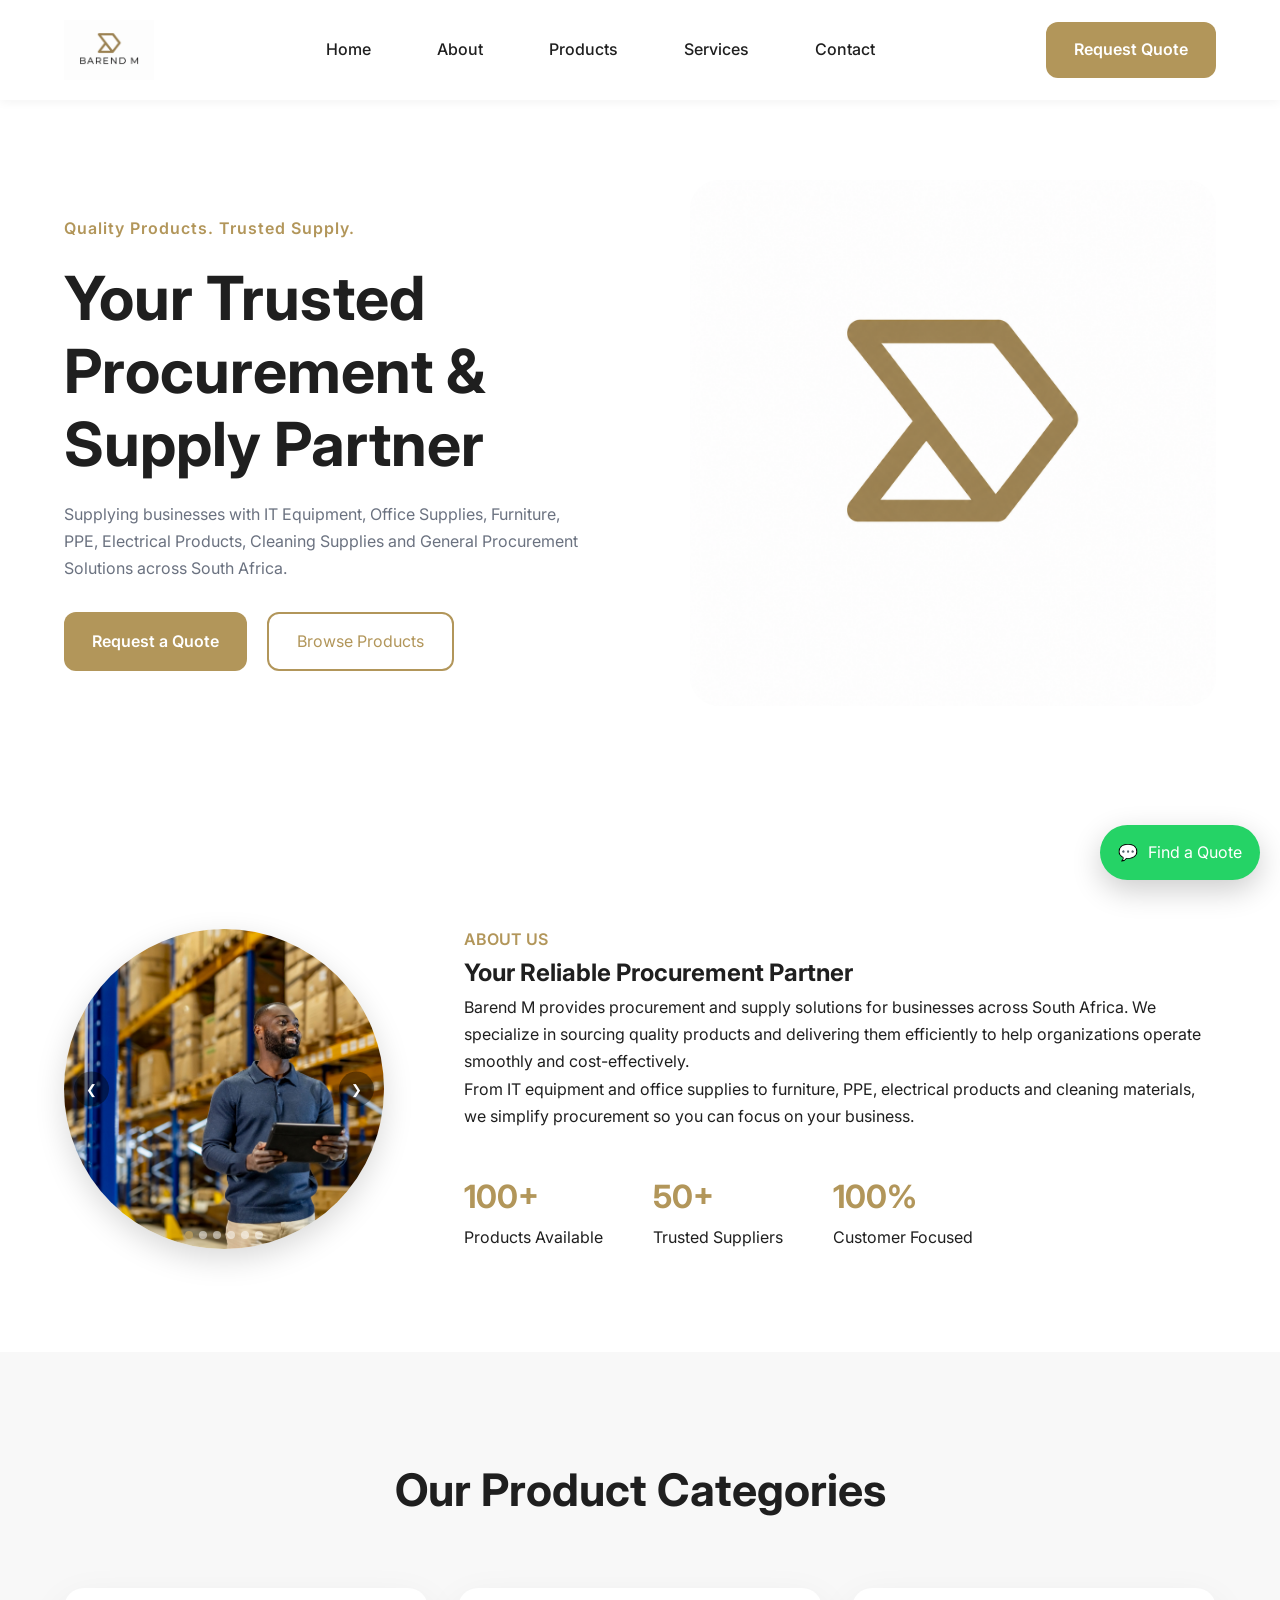
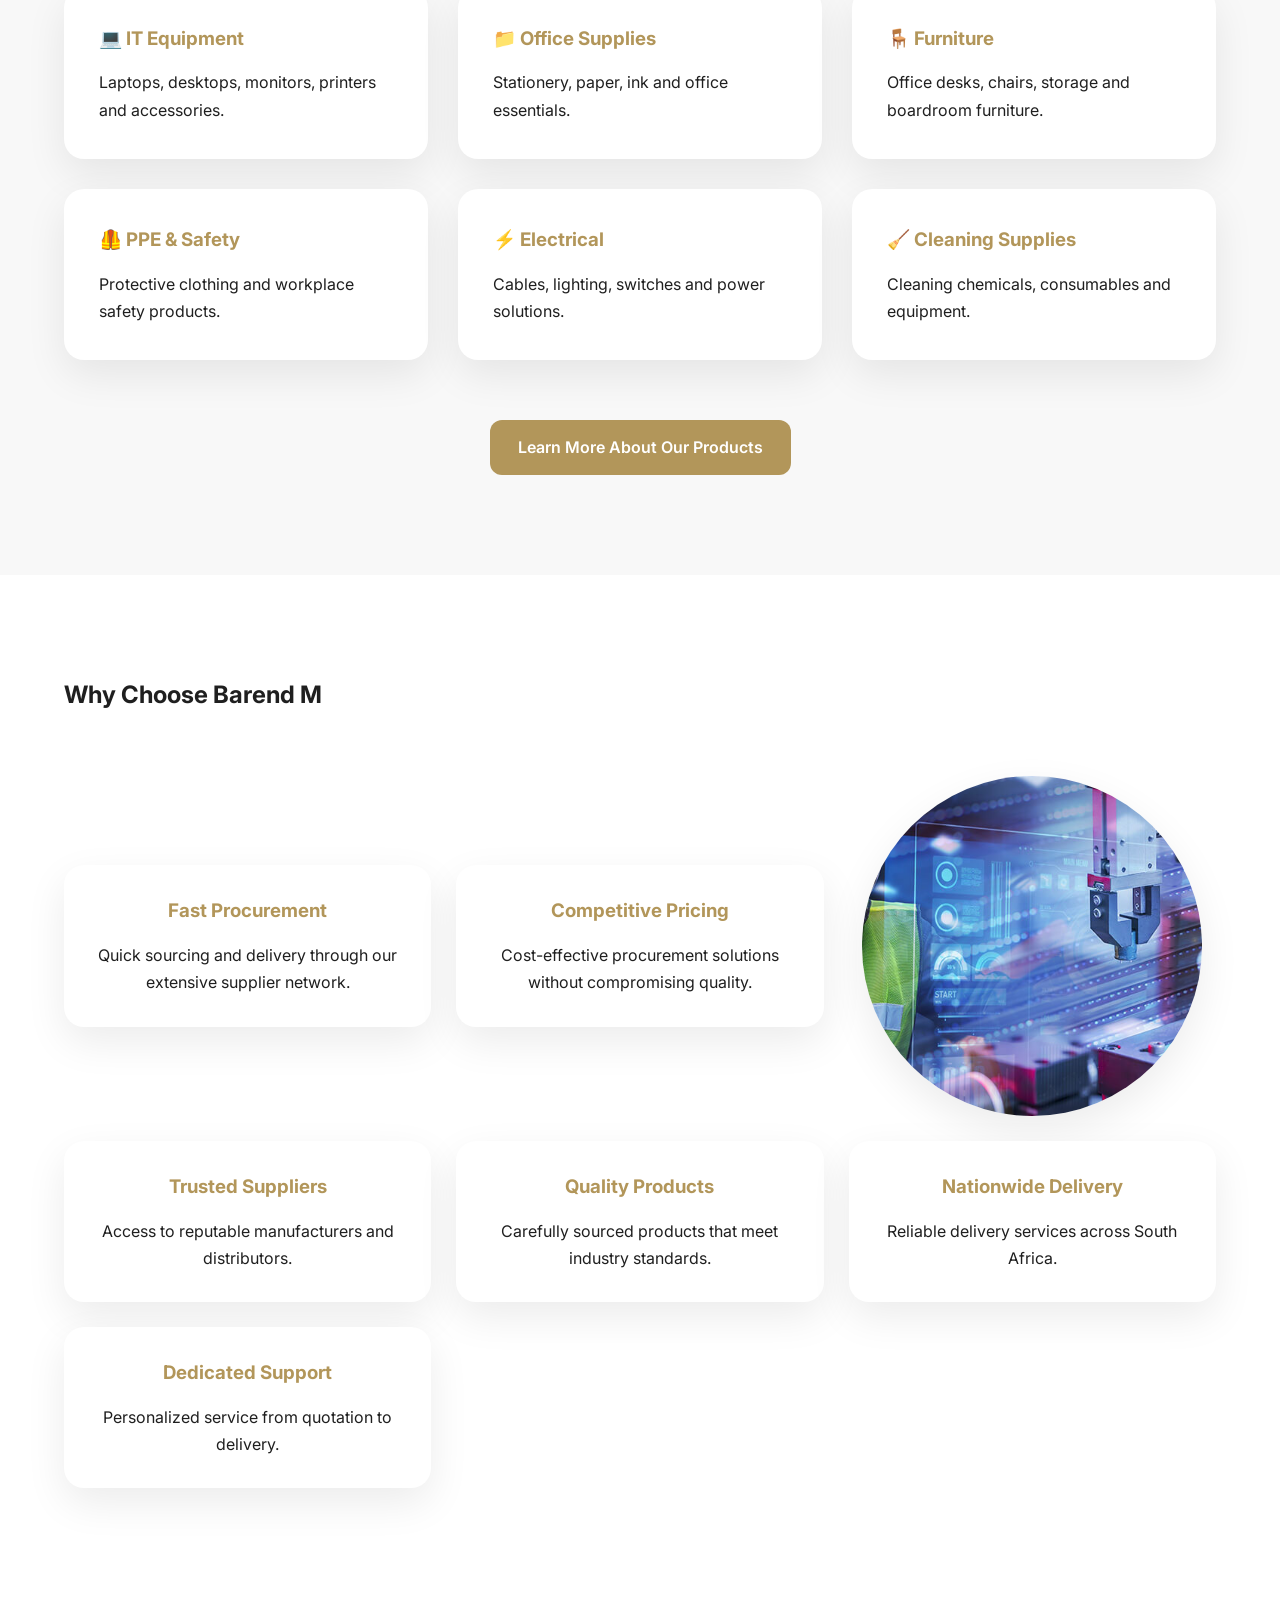
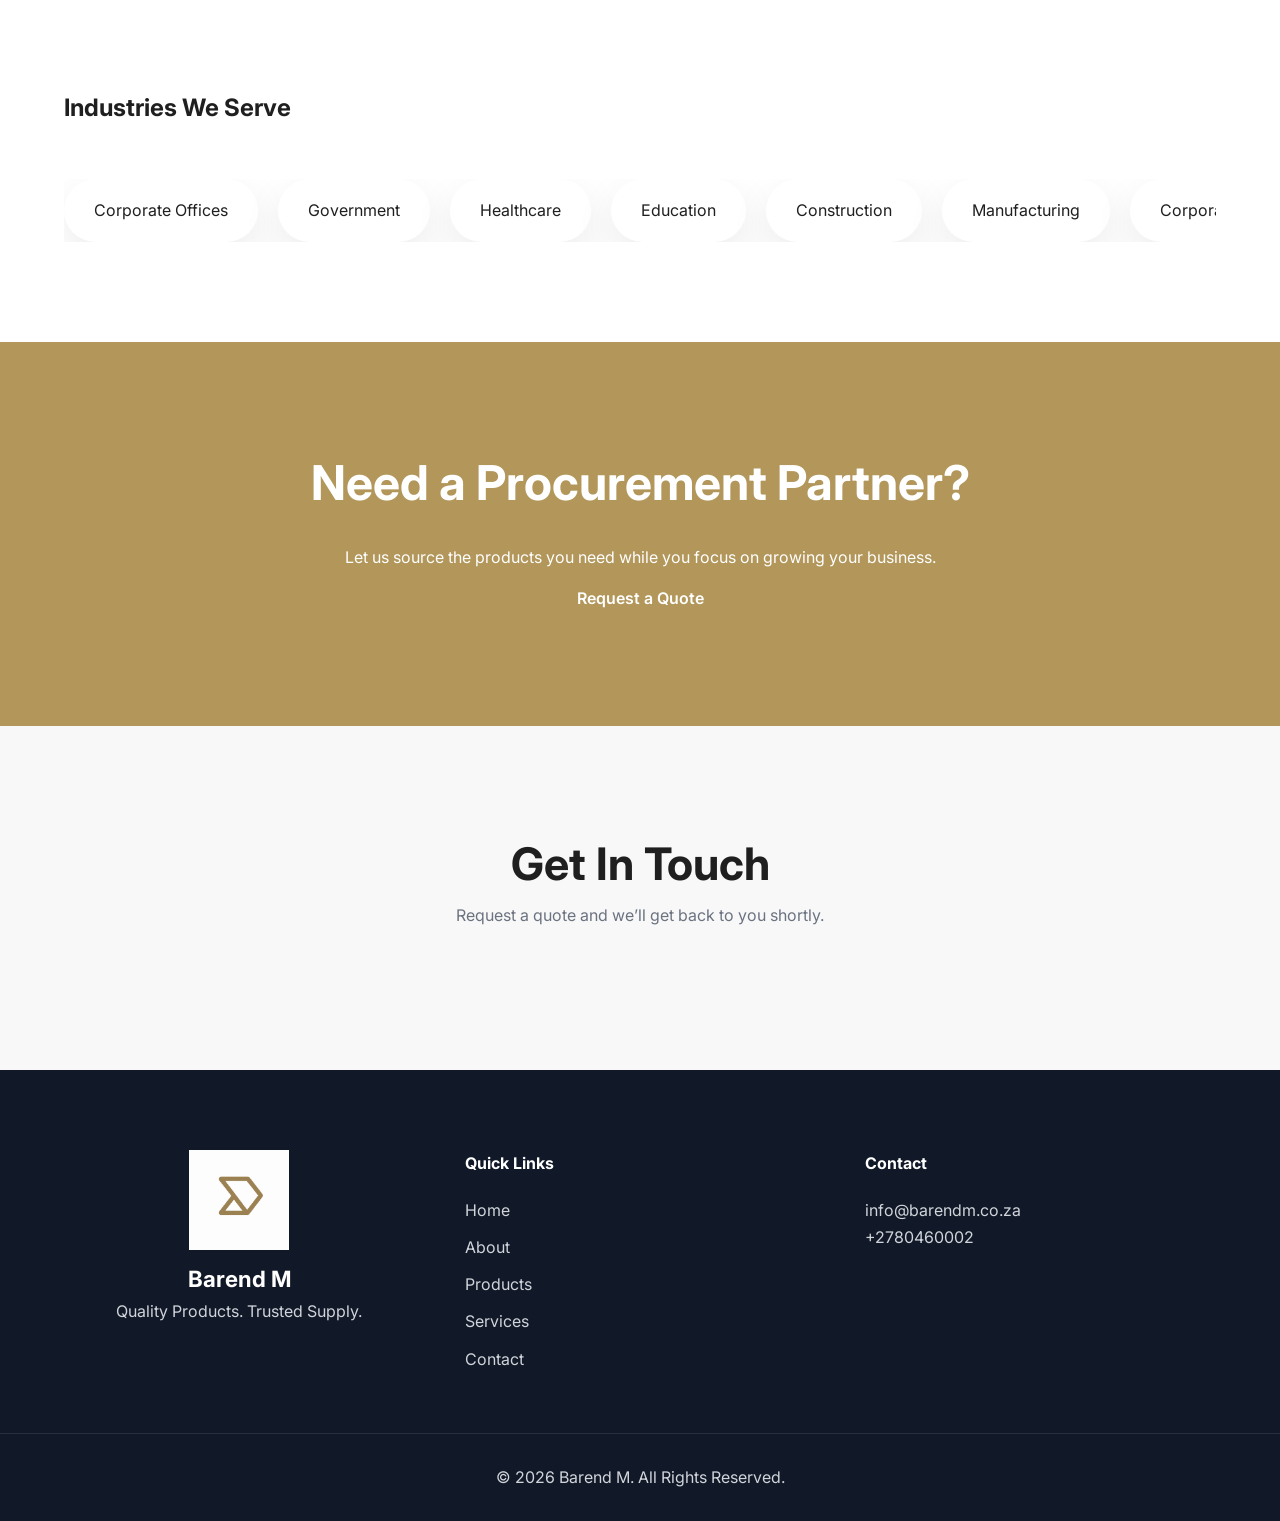
<file: index.html>
<!DOCTYPE html>
<html lang="en">

<head>
    <meta charset="UTF-8">
    <meta name="viewport" content="width=device-width, initial-scale=1.0">
    <title>Barend M | Procurement & Supply Solutions</title>
    <link rel="stylesheet" href="style.css">
    <link rel="stylesheet" href="responsive.css">
    <link rel="icon" type="image/png" href="public/hero-image.jpg">
</head>

<body>

    <header>
        <div class="container nav">

            <button class="menu-toggle" id="menuToggle">
                ☰
            </button>

            <div class="logo">
                <img src="public/logo.png" alt="Barend M">
            </div>

            <nav id="mobileMenu">
                <a href="#home">Home</a>
                <a href="#about">About</a>
                <a href="#products">Products</a>
                <a href="#why-us">Services</a>
                <a href="#contact">Contact</a>
            </nav>

            <a href="#contact" class="btn">Request Quote</a>

        </div>
    </header>

    <!-- Hero -->
    <section id="home" class="hero">
        <div class="container hero-content">
            <div class="hero-text">
                <span class="tagline">
                    Quality Products. Trusted Supply.
                </span>

                <h1>
                    Your Trusted Procurement & Supply Partner
                </h1>

                <p>
                    Supplying businesses with IT Equipment, Office Supplies,
                    Furniture, PPE, Electrical Products, Cleaning Supplies and
                    General Procurement Solutions across South Africa.
                </p>

                <div class="hero-buttons">
                    <a href="#contact" class="btn">Request a Quote</a>
                    <a href="products.html" class="btn-outline">Browse Products</a>
                </div>
            </div>

            <div class="hero-image">
                <img src="public/hero-image.jpg" alt="Procurement Solutions">
            </div>
        </div>
    </section>

    <section id="about" class="about">
        <div class="container about-content">
            <div class="about-image-slider">

                <div class="slides">
                    <img src="public/supply.jpg" class="slide active" alt="Supply 1">
                    <img src="public/supply1.png" class="slide" alt="Supply 2">
                    <img src="public/supply2.jpg" class="slide" alt="Supply 3">
                    <img src="public/supply3.jpg" class="slide" alt="Supply 4">
                    <img src="public/supply4.png" class="slide" alt="Supply 5">
                    <img src="public/supply5.png" class="slide" alt="Supply 6">
                </div>

                <button class="prev">&#10094;</button>
                <button class="next">&#10095;</button>

                <div class="dots"></div>
            </div>

            <div class="about-text">
                <span class="section-tag">ABOUT US</span>

                <h2>Your Reliable Procurement Partner</h2>

                <p>
                    Barend M provides procurement and supply solutions for businesses
                    across South Africa. We specialize in sourcing quality products
                    and delivering them efficiently to help organizations operate
                    smoothly and cost-effectively.
                </p>

                <p>
                    From IT equipment and office supplies to furniture, PPE,
                    electrical products and cleaning materials, we simplify
                    procurement so you can focus on your business.
                </p>

                <div class="stats">
                    <div>
                        <h3>100+</h3>
                        <p>Products Available</p>
                    </div>

                    <div>
                        <h3>50+</h3>
                        <p>Trusted Suppliers</p>
                    </div>

                    <div>
                        <h3>100%</h3>
                        <p>Customer Focused</p>
                    </div>
                </div>
            </div>
        </div>
    </section>

    <!-- Categories -->
    <section id="products" class="categories">
        <div class="container">
            <h2>Our Product Categories</h2>

            <div class="grid">
                <div class="card">
                    <h3>💻 IT Equipment</h3>
                    <p>Laptops, desktops, monitors, printers and accessories.</p>
                </div>

                <div class="card">
                    <h3>📁 Office Supplies</h3>
                    <p>Stationery, paper, ink and office essentials.</p>
                </div>

                <div class="card">
                    <h3>🪑 Furniture</h3>
                    <p>Office desks, chairs, storage and boardroom furniture.</p>
                </div>

                <div class="card">
                    <h3>🦺 PPE & Safety</h3>
                    <p>Protective clothing and workplace safety products.</p>
                </div>

                <div class="card">
                    <h3>⚡ Electrical</h3>
                    <p>Cables, lighting, switches and power solutions.</p>
                </div>

                <div class="card">
                    <h3>🧹 Cleaning Supplies</h3>
                    <p>Cleaning chemicals, consumables and equipment.</p>
                </div>
            </div>
            <div class="products-btn-container">
                <a href="products.html" class="btn">
                    Learn More About Our Products
                </a>
            </div>
        </div>
    </section>


    <section id="why-us" class="why-us">
        <div class="container">

            <h2>Why Choose Barend M</h2>

            <div class="why-grid">

                <div class="why-card">
                    <h3>Fast Procurement</h3>
                    <p>Quick sourcing and delivery through our extensive supplier network.</p>
                </div>

                <div class="why-card">
                    <h3>Competitive Pricing</h3>
                    <p>Cost-effective procurement solutions without compromising quality.</p>
                </div>

                <!-- CENTER IMAGE -->
                <div class="why-image">
                    <img src="public/manu.jpg" alt="Procurement Solutions">
                </div>

                <div class="why-card">
                    <h3>Trusted Suppliers</h3>
                    <p>Access to reputable manufacturers and distributors.</p>
                </div>

                <div class="why-card">
                    <h3>Quality Products</h3>
                    <p>Carefully sourced products that meet industry standards.</p>
                </div>

                <div class="why-card">
                    <h3>Nationwide Delivery</h3>
                    <p>Reliable delivery services across South Africa.</p>
                </div>

                <div class="why-card">
                    <h3>Dedicated Support</h3>
                    <p>Personalized service from quotation to delivery.</p>
                </div>

            </div>


        </div>
    </section>


    <section id="industries" class="industries">
        <div class="container">

            <h2>Industries We Serve</h2>

            <div class="industry-slider">
                <div class="industry-track">

                    <div class="industry-pill">Corporate Offices</div>
                    <div class="industry-pill">Government</div>
                    <div class="industry-pill">Healthcare</div>
                    <div class="industry-pill">Education</div>
                    <div class="industry-pill">Construction</div>
                    <div class="industry-pill">Manufacturing</div>

                    <!-- Duplicate for seamless loop -->
                    <div class="industry-pill">Corporate Offices</div>
                    <div class="industry-pill">Government</div>
                    <div class="industry-pill">Healthcare</div>
                    <div class="industry-pill">Education</div>
                    <div class="industry-pill">Construction</div>
                    <div class="industry-pill">Manufacturing</div>

                </div>
            </div>

        </div>
    </section>
    <section id="cta" class="cta">

        <div class="container">

            <h2>Need a Procurement Partner?</h2>

            <p>
                Let us source the products you need while you focus on growing your business.
            </p>

            <a href="#contact" class="btn">
                Request a Quote
            </a>

        </div>

    </section>

    <section id="contact" class="contact">
        <div class="container">

            <h2>Get In Touch</h2>
            <p>Request a quote and we’ll get back to you shortly.</p>
            <!-- 
            <form id="quoteForm" action="https://formspree.io/f/YOUR_FORM_ID" method="POST" class="contact-form">

                <label>Company Name</label>
                <input type="text" name="company" placeholder="Company Name" required>

                <label>Contact Person</label>
                <div class="form-grid">
                    <input type="text" name="first_name" placeholder="First Name" required>
                    <input type="text" name="last_name" placeholder="Last Name" required>
                </div>

                <label>Email Address</label>
                <input type="email" name="email" placeholder="Email Address" required>

                <label>Phone Number</label>
                <input type="tel" name="phone" placeholder="Phone Number">

                <label>Message</label>
                <textarea name="message" placeholder="Tell us what products you need"></textarea>

                <button type="submit" class="btn">Submit Enquiry</button>

            </form> -->
            <div id="loader" class="loader"></div>

            <script src="https://www.cognitoforms.com/f/seamless.js" data-key="7vQVLWDd4EqMnKrQS-SXzA"
                data-form="1"></script>
        </div>
    </section>

    <footer>

        <div class="container footer-grid">

            <div class="footer-logo">
                <img src="public/hero-image.jpg" alt="Barend M Logo">
                <h3>Barend M</h3>

                <p>
                    Quality Products. Trusted Supply.
                </p>
            </div>

            <div>
                <h4>Quick Links</h4>

                <ul>
                    <li><a href="#home">Home</a></li>
                    <li><a href="#about">About</a></li>
                    <li><a href="#products">Products</a></li>
                    <li><a href="#why-us">Services</a></li>
                    <li><a href="#contact">Contact</a></li>
                </ul>
            </div>

            <div>
                <h4>Contact</h4>

                <p>info@barendm.co.za</p>
                <p>+2780460002</p>
            </div>

        </div>

        <div class="copyright">
            © 2026 Barend M. All Rights Reserved.
        </div>

    </footer>

    <a href="https://wa.me/27780460002?text=Hi%20I%20would%20like%20a%20quote%20for%20your%20services"
        class="whatsapp-float" target="_blank" rel="noopener noreferrer">

        <span class="wa-icon">💬</span>
        <span class="wa-text">Find a Quote</span>

    </a>

    <script>
        document.addEventListener("DOMContentLoaded", () => {

            /* ================= IMAGE SLIDER ================= */

            const slider = document.querySelector(".about-image-slider");

            if (slider) {

                const slides = slider.querySelectorAll(".slide");
                const nextBtn = slider.querySelector(".next");
                const prevBtn = slider.querySelector(".prev");
                const dotsContainer = slider.querySelector(".dots");

                let index = 0;
                let autoPlay;

                // create dots
                slides.forEach((_, i) => {
                    const dot = document.createElement("span");
                    dot.addEventListener("click", () => {
                        index = i;
                        updateSlider();
                    });
                    dotsContainer.appendChild(dot);
                });

                const dots = dotsContainer.querySelectorAll("span");

                function updateSlider() {
                    slides.forEach((slide, i) => {
                        slide.classList.toggle("active", i === index);
                    });

                    dots.forEach((dot, i) => {
                        dot.classList.toggle("active", i === index);
                    });
                }

                function nextSlide() {
                    index = (index + 1) % slides.length;
                    updateSlider();
                }

                function prevSlide() {
                    index = (index - 1 + slides.length) % slides.length;
                    updateSlider();
                }

                nextBtn?.addEventListener("click", nextSlide);
                prevBtn?.addEventListener("click", prevSlide);

                function startAutoPlay() {
                    autoPlay = setInterval(nextSlide, 4000);
                }

                function stopAutoPlay() {
                    clearInterval(autoPlay);
                }

                slider.addEventListener("mouseenter", stopAutoPlay);
                slider.addEventListener("mouseleave", startAutoPlay);

                updateSlider();
                startAutoPlay();
            }

            /* ================= MOBILE MENU ================= */

            const menuToggle = document.getElementById("menuToggle");
            const mobileMenu = document.getElementById("mobileMenu");

            if (menuToggle && mobileMenu) {

                menuToggle.addEventListener("click", () => {
                    mobileMenu.classList.toggle("active");
                });

                mobileMenu.querySelectorAll("a").forEach(link => {
                    link.addEventListener("click", () => {
                        mobileMenu.classList.remove("active");
                    });
                });
            }

            /* ================= COGNITO LOADER ================= */

            const loader = document.getElementById("loader");

            if (loader) {
                loader.style.display = "block";

                window.addEventListener("load", () => {
                    setTimeout(() => {
                        loader.style.display = "none";
                    }, 1200);
                });
            }

        });
    </script>

</body>

</html>
</file>
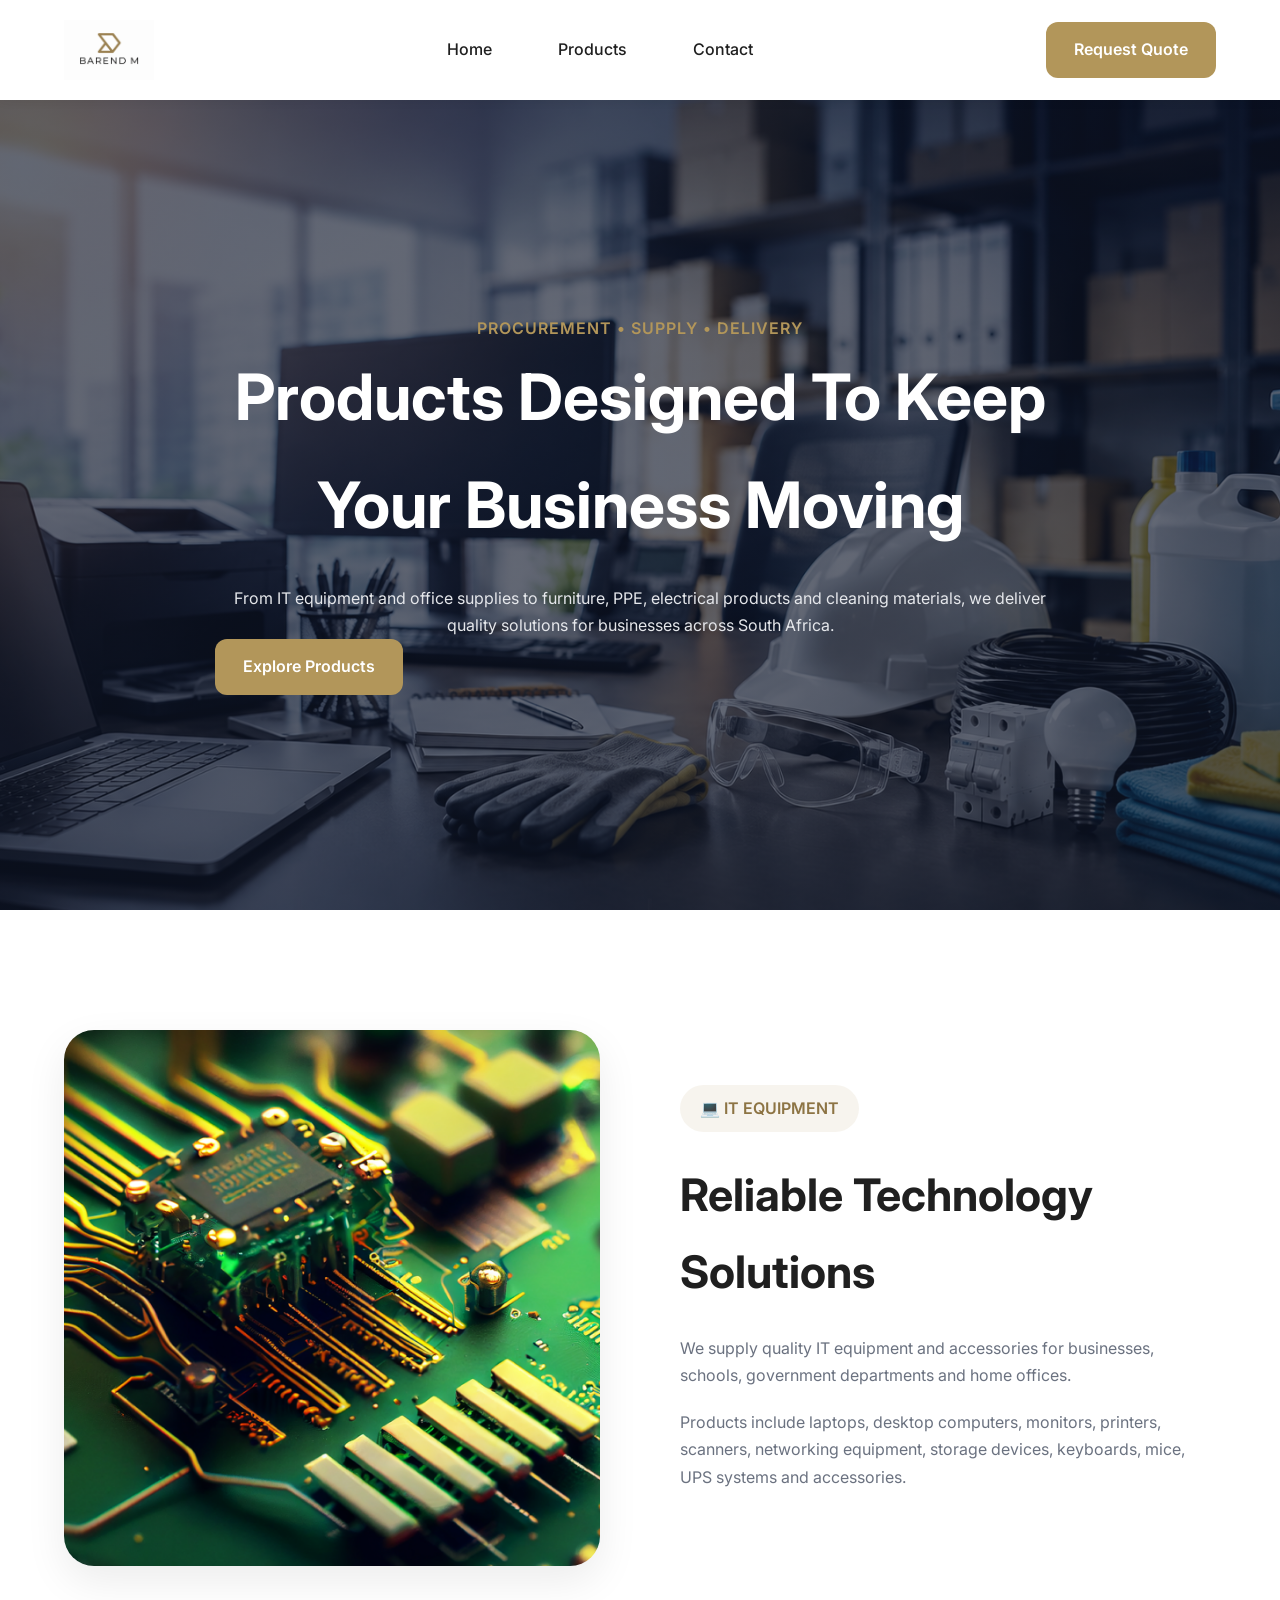
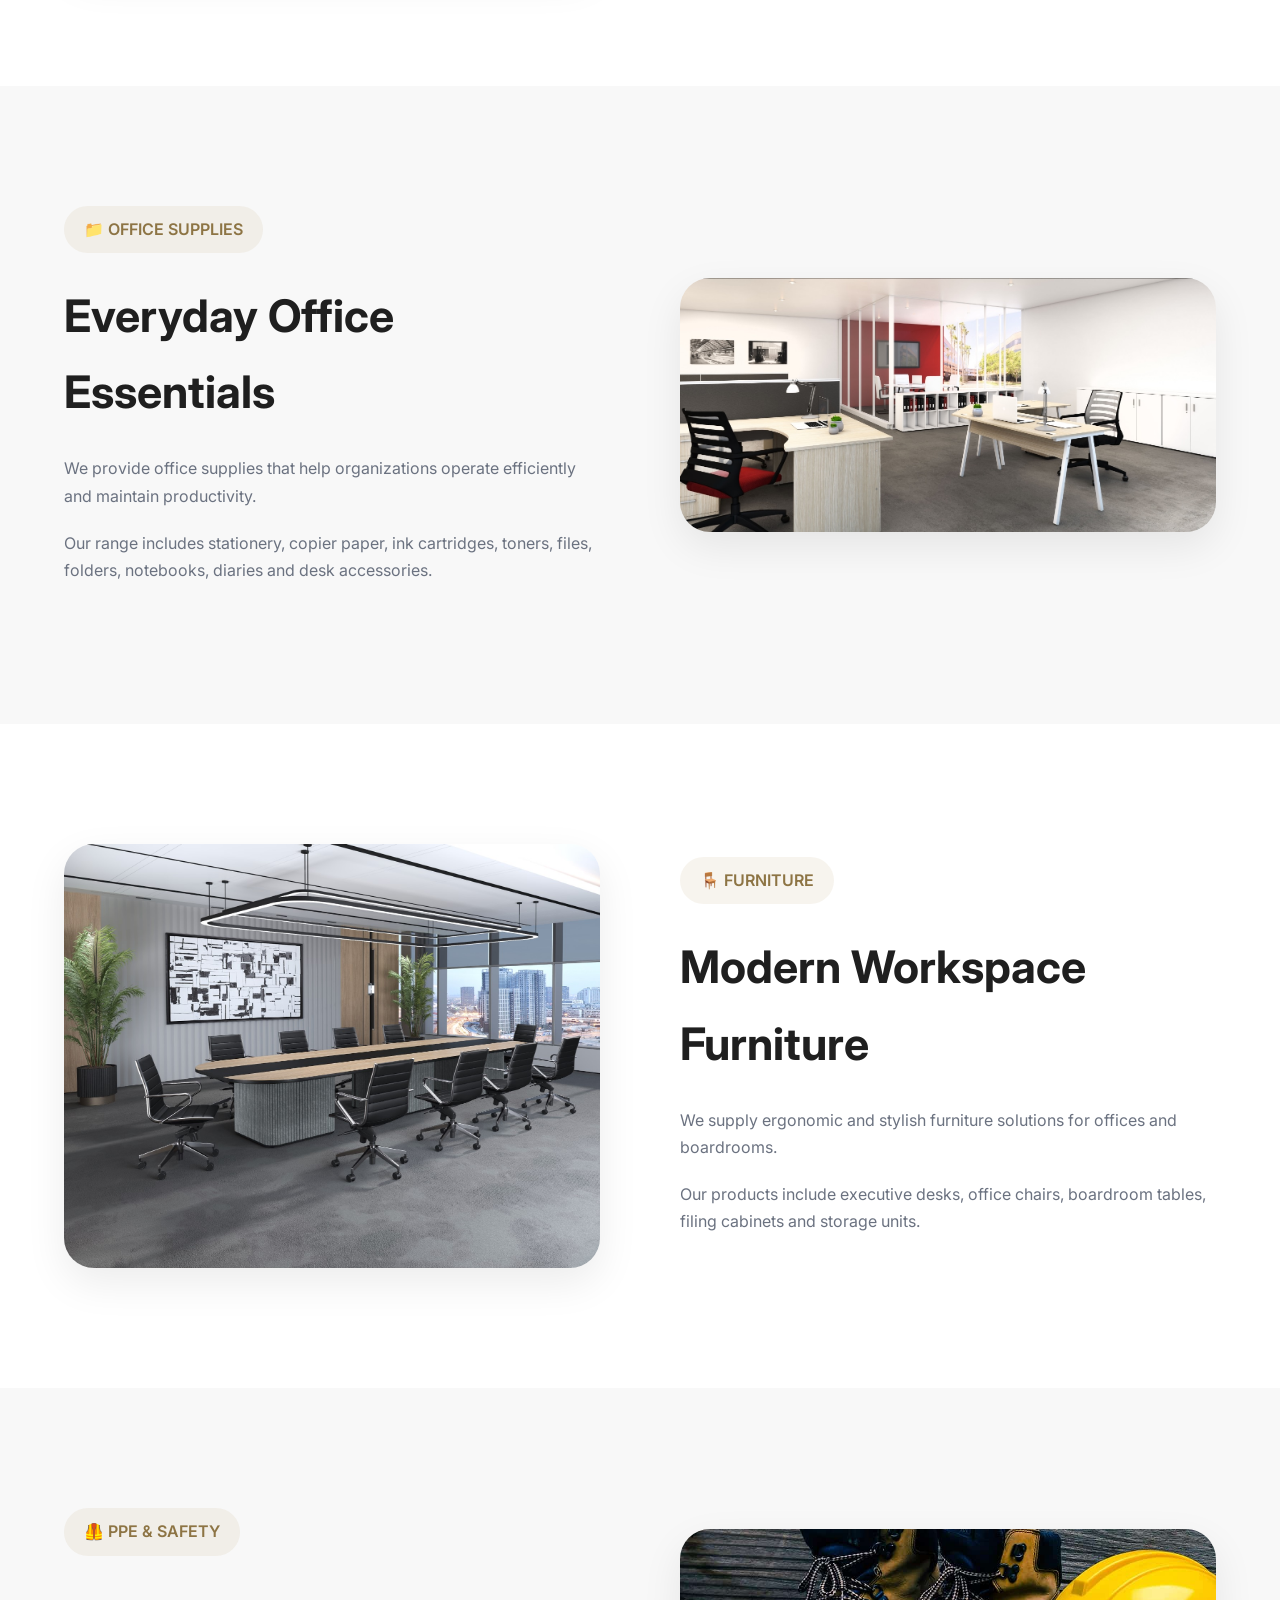
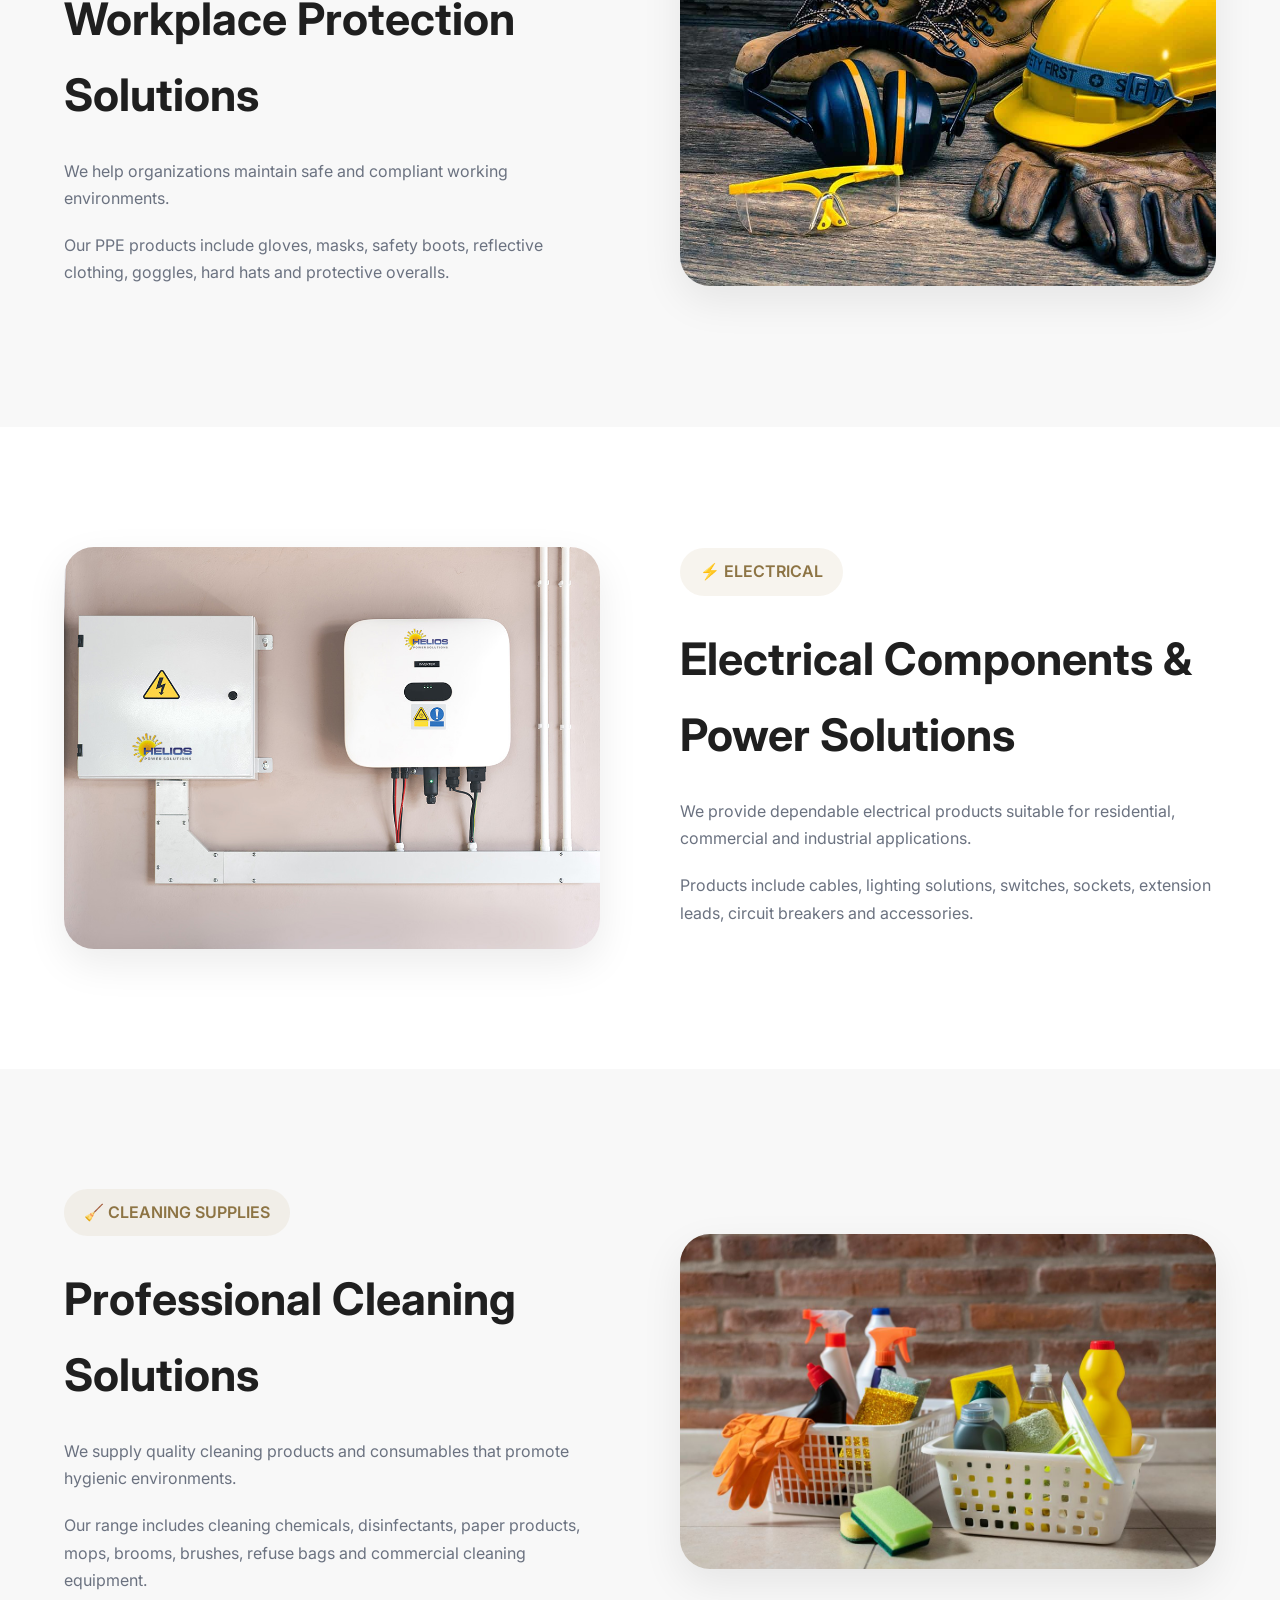
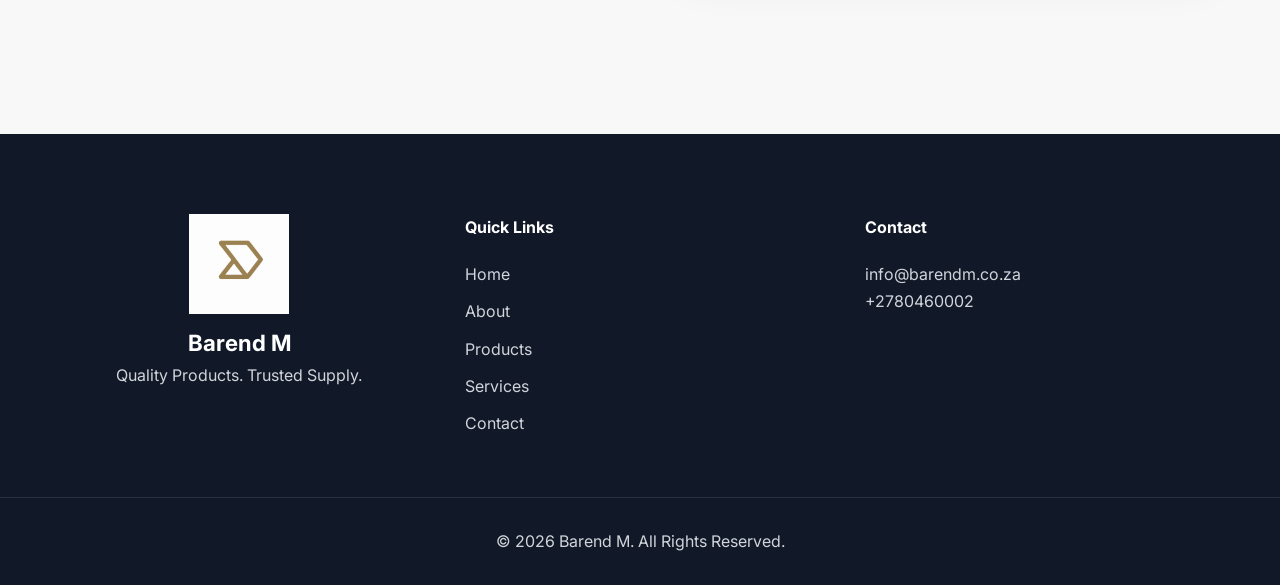
<file: products.html>
<!DOCTYPE html>
<html lang="en">

<head>
    <meta charset="UTF-8">
    <meta name="viewport" content="width=device-width, initial-scale=1.0">
    <title>Barend M | Procurement & Supply Solutions</title>
    <link rel="stylesheet" href="style.css">
    <link rel="stylesheet" href="products.css">
    <link rel="stylesheet" href="responsive.css">
    <link rel="icon" type="image/png" href="public/hero-image.jpg">
</head>

<body>

    <!-- ================= HEADER ================= -->
    <header>
        <div class="container nav">

            <button class="menu-toggle" id="menuToggle">
                &#9776;
            </button>

            <div class="logo">
                <img src="public/logo.png" alt="Barend M">
            </div>

            <nav id="mobileMenu">
                <a href="index.html">Home</a>
                <a href="#products">Products</a>
                <a href="#contact">Contact</a>
            </nav>

            <a href="#contact" class="btn">Request Quote</a>

        </div>
    </header>


    <!-- ================= HERO ================= -->
    <section class="products-hero">

        <div class="hero-overlay"></div>

        <div class="container hero-center">

            <span class="tagline">
                PROCUREMENT • SUPPLY • DELIVERY
            </span>

            <h1>
                Products Designed To Keep Your Business Moving
            </h1>

            <p>
                From IT equipment and office supplies to furniture,
                PPE, electrical products and cleaning materials,
                we deliver quality solutions for businesses across South Africa.
            </p>

            <div class="hero-buttons">
                <a href="#products" class="btn">
                    Explore Products
                </a>
            </div>

        </div>

    </section>


    <!-- ================= PRODUCTS ================= -->
    <div id="products">

        <!-- IT EQUIPMENT -->
        <section class="product-section">
            <div class="container product-grid">

                <div class="product-image">
                    <img src="public/it.png" alt="IT Equipment">
                </div>

                <div class="product-content">

                    <span class="section-tag">
                        💻 IT EQUIPMENT
                    </span>

                    <h2>Reliable Technology Solutions</h2>

                    <p>
                        We supply quality IT equipment and accessories for
                        businesses, schools, government departments and home offices.
                    </p>

                    <p>
                        Products include laptops, desktop computers,
                        monitors, printers, scanners, networking equipment,
                        storage devices, keyboards, mice, UPS systems and accessories.
                    </p>

                </div>

            </div>
        </section>


        <!-- OFFICE SUPPLIES -->
        <section class="product-section alt-section">
            <div class="container product-grid">

                <div class="product-content">

                    <span class="section-tag">
                        📁 OFFICE SUPPLIES
                    </span>

                    <h2>Everyday Office Essentials</h2>

                    <p>
                        We provide office supplies that help organizations
                        operate efficiently and maintain productivity.
                    </p>

                    <p>
                        Our range includes stationery, copier paper,
                        ink cartridges, toners, files, folders,
                        notebooks, diaries and desk accessories.
                    </p>

                </div>

                <div class="product-image">
                    <img src="public/officepic.jpg" alt="Office Supplies">
                </div>

            </div>
        </section>


        <!-- FURNITURE -->
        <section class="product-section">
            <div class="container product-grid">

                <div class="product-image">
                    <img src="public/room.jpg" alt="Furniture">
                </div>

                <div class="product-content">

                    <span class="section-tag">
                        🪑 FURNITURE
                    </span>

                    <h2>Modern Workspace Furniture</h2>

                    <p>
                        We supply ergonomic and stylish furniture
                        solutions for offices and boardrooms.
                    </p>

                    <p>
                        Our products include executive desks,
                        office chairs, boardroom tables,
                        filing cabinets and storage units.
                    </p>

                </div>

            </div>
        </section>


        <!-- PPE -->
        <section class="product-section alt-section">
            <div class="container product-grid">

                <div class="product-content">

                    <span class="section-tag">
                        🦺 PPE & SAFETY
                    </span>

                    <h2>Workplace Protection Solutions</h2>

                    <p>
                        We help organizations maintain safe
                        and compliant working environments.
                    </p>

                    <p>
                        Our PPE products include gloves,
                        masks, safety boots, reflective clothing,
                        goggles, hard hats and protective overalls.
                    </p>

                </div>

                <div class="product-image">
                    <img src="public/ppe.jpg" alt="PPE">
                </div>

            </div>
        </section>


        <!-- ELECTRICAL -->
        <section class="product-section">
            <div class="container product-grid">

                <div class="product-image">
                    <img src="public/elect.jpg" alt="Electrical">
                </div>

                <div class="product-content">

                    <span class="section-tag">
                        ⚡ ELECTRICAL
                    </span>

                    <h2>Electrical Components & Power Solutions</h2>

                    <p>
                        We provide dependable electrical products
                        suitable for residential, commercial and industrial applications.
                    </p>

                    <p>
                        Products include cables, lighting solutions,
                        switches, sockets, extension leads,
                        circuit breakers and accessories.
                    </p>

                </div>

            </div>
        </section>


        <!-- CLEANING SUPPLIES -->
        <section class="product-section alt-section">
            <div class="container product-grid">

                <div class="product-content">

                    <span class="section-tag">
                        🧹 CLEANING SUPPLIES
                    </span>

                    <h2>Professional Cleaning Solutions</h2>

                    <p>
                        We supply quality cleaning products
                        and consumables that promote hygienic environments.
                    </p>

                    <p>
                        Our range includes cleaning chemicals,
                        disinfectants, paper products,
                        mops, brooms, brushes, refuse bags
                        and commercial cleaning equipment.
                    </p>

                </div>

                <div class="product-image">
                    <img src="public/clean.jpg" alt="Cleaning Supplies">
                </div>

            </div>
        </section>

    </div>

    <footer>

        <div class="container footer-grid">

            <div class="footer-logo">
                <img src="public/hero-image.jpg" alt="Barend M Logo">
                <h3>Barend M</h3>
                <p>
                    Quality Products. Trusted Supply.
                </p>
            </div>

            <div>
                <h4>Quick Links</h4>

                <ul>
                    <li><a href="#home">Home</a></li>
                    <li><a href="#about">About</a></li>
                    <li><a href="#products">Products</a></li>
                    <li><a href="#why-us">Services</a></li>
                    <li><a href="#contact">Contact</a></li>
                </ul>
            </div>

            <div>
                <h4>Contact</h4>

                <p>info@barendm.co.za</p>
                <p>+2780460002</p>
            </div>

        </div>

        <div class="copyright">
            © 2026 Barend M. All Rights Reserved.
        </div>

    </footer>


</body>

</html>
</file>
<file: style.css>
@import url('https://fonts.googleapis.com/css2?family=Inter:wght@300;400;500;600;700&display=swap');

:root{
    --gold:#B2965A;
    --gold-dark:#8D7444;
    --black:#1F1F1F;
    --gray:#6B7280;
    --light:#F8F8F8;
    --white:#FFFFFF;
    --shadow:0 15px 40px rgba(0,0,0,.08);
}

*{
    margin:0;
    padding:0;
    box-sizing:border-box;
}

html{
    scroll-behavior:smooth;
}

body{
    font-family:'Inter',sans-serif;
    color:var(--black);
    line-height:1.7;
}

img{
    width:100%;
    display:block;
}

a{
    text-decoration:none;
}

.container{
    width:90%;
    max-width:1200px;
    margin:auto;
}

header{
    position:sticky;
    top:0;
    background:white;
    z-index:1000;
    box-shadow:0 2px 10px rgba(0,0,0,.05);
}

.nav{
    display:flex;
    justify-content:space-between;
    align-items:center;
    padding:20px 0;
}

.logo img{
    width:auto;
    height:60px;
    max-width:100%;
}

nav{
    display:flex;
    gap:30px;
}

nav a{
    color:var(--black);
    font-weight:500;
    padding:10px 18px;
    border-radius:50px;
    transition:.3s;
}

nav a:hover{
    background:rgba(178,150,90,.1);
    color:var(--gold-dark);
}

.btn{
    display:inline-flex;
    align-items:center;
    justify-content:center;
    background:var(--gold);
    color:white;
    padding:14px 28px;
    border-radius:12px;
    font-weight:600;
    transition:.3s ease;
}

.btn:hover{
    background:var(--gold-dark);
    transform:translateY(-3px);
}

.btn-outline{
    display:inline-flex;
    align-items:center;
    justify-content:center;
    border:2px solid var(--gold);
    color:var(--gold);
    padding:14px 28px;
    border-radius:12px;
    transition:.3s ease;
}

.btn-outline:hover{
    background:var(--gold);
    color:white;
}

footer{
    background:#111827;
    color:#d1d5db;
    padding-top:80px;
}

.footer-grid{
    display:grid;
    grid-template-columns:repeat(auto-fit,minmax(250px,1fr));
    gap:50px;
}

footer h3,
footer h4{
    color:white;
    margin-bottom:20px;
}

footer ul{
    list-style:none;
}

footer ul li{
    margin-bottom:10px;
}

footer a{
    color:#d1d5db;
}

.copyright{
    text-align:center;
    padding:30px;
    border-top:1px solid rgba(255,255,255,.1);
    margin-top:50px;
}
/* ================= HERO ================= */

.hero{
    padding:80px 0 120px;
}

.hero-content{
    display:flex;
    align-items:center;
    gap:100px;
    flex-wrap:wrap;
}

.hero-text,
.hero-image{
    flex:1;
}

.hero-text{
    animation:fadeUp 1s ease;
}

.hero-image img{
    border-radius:30px;
}



.tagline{
    color:var(--gold);
    font-weight:600;
    letter-spacing:1px;
}

.hero h1{
    font-size:3.8rem;
    line-height:1.2;
    margin:20px 0;
}

.hero p{
    color:var(--gray);
    margin-bottom:30px;
}

.hero-buttons{
    display:flex;
    gap:20px;
}

/* ================= ABOUT ================= */

.about,
.categories,
.why-us,
.industries,
.contact{
    padding:100px 0;
}

.about-content{
    display:flex;
    align-items:center;
    gap:80px;
    flex-wrap:wrap;
}

.about-text{
    flex:1;
}

.section-tag{
    color:var(--gold);
    font-weight:600;
}

.stats{
    display:flex;
    gap:50px;
    margin-top:40px;
}

.stats h3{
    color:var(--gold);
    font-size:2rem;
}

/* ================= ONLY ONE SLIDER (FIXED) ================= */
.about-image {
    flex: 1;
    display: flex;
    justify-content: center;
    align-items: center;
    min-width: 320px;
}
.about-image-slider {
    position: relative;
    width: 320px;
    height: 320px;
    flex-shrink: 0;
    margin: auto;
    border-radius: 50%;
    overflow: hidden;
    box-shadow: 0 10px 30px rgba(0,0,0,.15);
}

.about-image-slider .slide {
    position: absolute;
    inset: 0;
    width: 100%;
    height: 100%;
    object-fit: cover;
    opacity: 0;
    transition: opacity 0.8s ease;
}

.about-image-slider .slide.active {
    opacity: 1;
}
/* buttons */
.about-image-slider button {
    position: absolute;
    top: 50%;
    transform: translateY(-50%);
    background: rgba(0,0,0,.4);
    color: white;
    border: none;
    width: 35px;
    height: 35px;
    border-radius: 50%;
    cursor: pointer;
}

.about-image-slider .prev {
    left: 10px;
}

.about-image-slider .next {
    right: 10px;
}

/* dots */
.dots {
    position: absolute;
    bottom: 10px;
    width: 100%;
    display: flex;
    justify-content: center;
    gap: 6px;
}

.dots span {
    width: 8px;
    height: 8px;
    background: rgba(255,255,255,.5);
    border-radius: 50%;
    cursor: pointer;
}

.dots span.active {
    background: var(--gold);
}


/* ================= PRODUCT CATEGORIES ================= */

.categories{
    background:var(--light);
}

.categories h2{
    text-align:center;
    font-size:2.8rem;
    margin-bottom:60px;
}

.grid{
    display:grid;
    grid-template-columns:repeat(auto-fit,minmax(280px,1fr));
    gap:30px;
}

.card{
    background:white;
    padding:35px;
    border-radius:20px;
    box-shadow:var(--shadow);
    transition:all .3s ease;
}

.card:hover{
    transform:translateY(-8px);
    box-shadow:0 25px 60px rgba(0,0,0,.12);
}

.card h3{
    color:var(--gold);
    margin-bottom:15px;
}

.products-btn-container{
    text-align:center;
    margin-top:60px;
}

/* ================= WHY US ================= */

.why-grid{
    display:grid;
    grid-template-columns:repeat(3,1fr);
    gap:25px;
    margin-top:60px;
    align-items:center;
}

.why-card{
    background:white;
    padding:30px;
    border-radius:20px;
    text-align:center;
    box-shadow:var(--shadow);
    transition:.3s;
}

.why-card:hover{
    transform:translateY(-8px);
}

.why-card h3{
    color:var(--gold);
    margin-bottom:15px;
}

.why-image{
    display:flex;
    justify-content:center;
}

.why-image img{
    width:340px;
    height:340px;
    object-fit:cover;
    border-radius:50%;
    box-shadow:var(--shadow);
}

/* ================= INDUSTRIES ================= */

.industry-slider{
    overflow:hidden;
    margin-top:50px;
}

.industry-track{
    display:flex;
    gap:20px;
    width:max-content;
    animation:scrollIndustries 25s linear infinite;
}

.industry-pill{
    background:white;
    padding:18px 30px;
    border-radius:50px;
    box-shadow:var(--shadow);
    white-space:nowrap;
}



/* ================= CTA ================= */

.cta{
    background:var(--gold);
    color:white;
    text-align:center;
    padding:100px 20px;
}

.cta h2{
    font-size:3rem;
    margin-bottom:20px;
}

/* ================= CONTACT ================= */

.contact{
    background:var(--light);
    text-align:center;
}

.contact h2{
    font-size:2.8rem;
}

.contact p{
    color:var(--gray);
    margin-bottom:40px;
}

.contact-form{
    max-width:800px;
    margin:auto;
    text-align:left;
}

.form-grid{
    display:grid;
    grid-template-columns:repeat(2,1fr);
    gap:20px;
}

.contact-form label{
    display:block;
    margin:15px 0 8px;
}

.contact-form input,
.contact-form textarea{
    width:100%;
    padding:15px;
    border:1px solid #ddd;
    border-radius:12px;
    outline:none;
}

.contact-form textarea{
    min-height:150px;
}

/* ================= WHATSAPP ================= */

.whatsapp-float{
    position:fixed;
    bottom:20px;
    right:20px;
    background:#25D366;
    color:white;
    padding:14px 18px;
    border-radius:50px;
    display:flex;
    gap:10px;
    align-items:center;
    box-shadow:0 10px 30px rgba(0,0,0,.2);
    z-index:999;
    transition:.3s;
}

.whatsapp-float:hover{
    transform:translateY(-4px);
}

/* ================= LOADER ================= */

.loader{
    width:40px;
    height:40px;
    border:5px solid #eee;
    border-top:5px solid var(--gold);
    border-radius:50%;
    animation:spin 1s linear infinite;
    margin:20px auto;
}
/* Hide hamburger on desktop */
.menu-toggle {
    display: none;
}
.footer-logo {
    display: flex;
    flex-direction: column;
    align-items: center;
    text-align: center;
}

.footer-logo img {
    width: 100px;
    height: 100px;
    object-fit: contain;
    margin-bottom: 10px;
}

.footer-logo h3 {
    margin: 0;
    font-size: 1.4rem;
    color: #fff;
}
</file>
<file: responsive.css>
/* Tablets */

@media(max-width:1024px){

    .hero-content{
        gap:60px;
    }

    .why-grid{
        grid-template-columns:repeat(2,1fr);
    }
}

@media(max-width:768px){

    .nav{
        flex-direction:column;
        gap:20px;
    }

    nav{
        flex-wrap:wrap;
        justify-content:center;
        gap:15px;
    }

    .product-grid{
        grid-template-columns:1fr;
    }

    .hero-center h1{
        font-size:2.5rem;
    }

    .footer-grid{
        grid-template-columns:1fr;
        text-align:center;
    }
}

@keyframes spin{
    from{
        transform:rotate(0deg);
    }
    to{
        transform:rotate(360deg);
    }
}
@keyframes scrollIndustries{
    from{
        transform:translateX(0);
    }
    to{
        transform:translateX(-50%);
    }
}
@keyframes fadeUp{
    from{
        opacity:0;
        transform:translateY(30px);
    }
    to{
        opacity:1;
        transform:translateY(0);
    }
}
@media (max-width: 768px) {

    .nav {
        display: grid;
        grid-template-columns: 50px 1fr 50px;
        align-items: center;
        position: relative;
    }

    .menu-toggle {
        display: block;
        grid-column: 1;
        justify-self: start;
        font-size: 2rem;
        background: none;
        border: none;
        cursor: pointer;
        color: var(--black);
        z-index: 1001;
    }

    .logo {
        grid-column: 2;
        text-align: center;
    }

    .logo img {
        height: 55px;
    }

    .nav .btn {
        display: none;
    }

    nav {
        position: absolute;
        top: 85px;
        left: 0;
        width: 100%;
        background: white;
        display: none;
        flex-direction: column;
        box-shadow: 0 10px 25px rgba(0,0,0,.1);
        border-radius: 12px;
        overflow: hidden;
    }

    nav.active {
        display: flex;
    }
}
/* ================= ANIMATIONS ================= */

@keyframes fadeUp{
    from{
        opacity:0;
        transform:translateY(30px);
    }
    to{
        opacity:1;
        transform:translateY(0);
    }
}

@keyframes scrollIndustries{
    from{
        transform:translateX(0);
    }
    to{
        transform:translateX(-50%);
    }
}

@keyframes spin{
    100%{
        transform:rotate(360deg);
    }
}


/* ================= MOBILE NAVIGATION ================= */

.menu-toggle{
    display:none;
    background:none;
    border:none;
    font-size:2rem;
    cursor:pointer;
    color:var(--black);
}


/* ================= TABLETS ================= */

@media (max-width:1024px){

    .hero-content{
        gap:60px;
    }

    .hero h1{
        font-size:3rem;
    }

    .why-grid{
        grid-template-columns:repeat(2,1fr);
    }
}


/* ================= MOBILE ================= */

@media (max-width:768px){

    .nav{
        position:relative;
    }

    .logo img{
        height:50px;
    }

    /* hide quote button */
    .nav .btn{
        display:none;
    }

    /* show hamburger */
    .menu-toggle{
        display:block;
    }

    nav{
        position:absolute;
        top:100%;
        left:0;
        width:100%;
        background:white;
        display:none;
        flex-direction:column;
        gap:0;
        border-radius:15px;
        box-shadow:0 10px 30px rgba(0,0,0,.1);
        overflow:hidden;
    }

    nav.active{
        display:flex;
    }

    nav a{
        padding:18px;
        border-radius:0;
        text-align:center;
        border-bottom:1px solid #f1f1f1;
    }

    .hero{
        text-align:center;
        padding:60px 0 80px;
    }

    .hero-content{
        flex-direction:column;
        gap:50px;
    }

    .hero h1{
        font-size:2.5rem;
    }

    .hero-buttons{
        justify-content:center;
        flex-wrap:wrap;
    }

    .about-content{
        flex-direction:column;
    }

    .why-grid{
        grid-template-columns:1fr;
    }

    .why-image img{
        width:280px;
        height:280px;
    }

    .form-grid{
        grid-template-columns:1fr;
    }

    .footer-grid{
        grid-template-columns:1fr;
        text-align:center;
    }
}


/* ================= SMALL PHONES ================= */

@media (max-width:480px){

    .hero h1{
        font-size:2rem;
    }

    .hero p{
        font-size:15px;
    }

    .hero-buttons{
        flex-direction:column;
    }

    .btn,
    .btn-outline{
        width:100%;
    }

    .stats{
        flex-direction:column;
        gap:20px;
    }

    .about-image-slider{
        width:240px;
        height:240px;
    }

    .whatsapp-float{
        width:55px;
        height:55px;
        padding:0;
        justify-content:center;
        border-radius:50%;
    }

    .wa-text{
        display:none;
    }
}
</file>
<file: products.css>
.products-hero{
    min-height:90vh;
    position:relative;
    display:flex;
    align-items:center;
    background:
        linear-gradient(
            rgba(15,23,42,.65),
            rgba(15,23,42,.65)
        ),
        url("public/equiphero.png");
    background-position:center;
    background-size:cover;
    background-repeat:no-repeat;
}

.hero-center{
    position:relative;
    color:white;
    text-align:center;
    max-width:850px;
}

.hero-center h1{
    font-size:4rem;
    margin-bottom:25px;
}

.hero-center p{
    color:#e5e7eb;
}
.product-section{
    padding:120px 0;
}

.alt-section{
    background:var(--light);
}

.product-grid{
    display:grid;
    grid-template-columns:1fr 1fr;
    gap:80px;
    align-items:center;
}

.product-image img{
    border-radius:30px;
    box-shadow:var(--shadow);
}

.section-tag{
    display:inline-block;
    background:rgba(178,150,90,.1);
    color:var(--gold-dark);
    padding:10px 20px;
    border-radius:50px;
    font-weight:600;
    margin-bottom:25px;
}

.product-content h2{
    font-size:2.8rem;
    margin-bottom:25px;
}

.product-content p{
    margin-bottom:20px;
    color:var(--gray);
}
</file>
